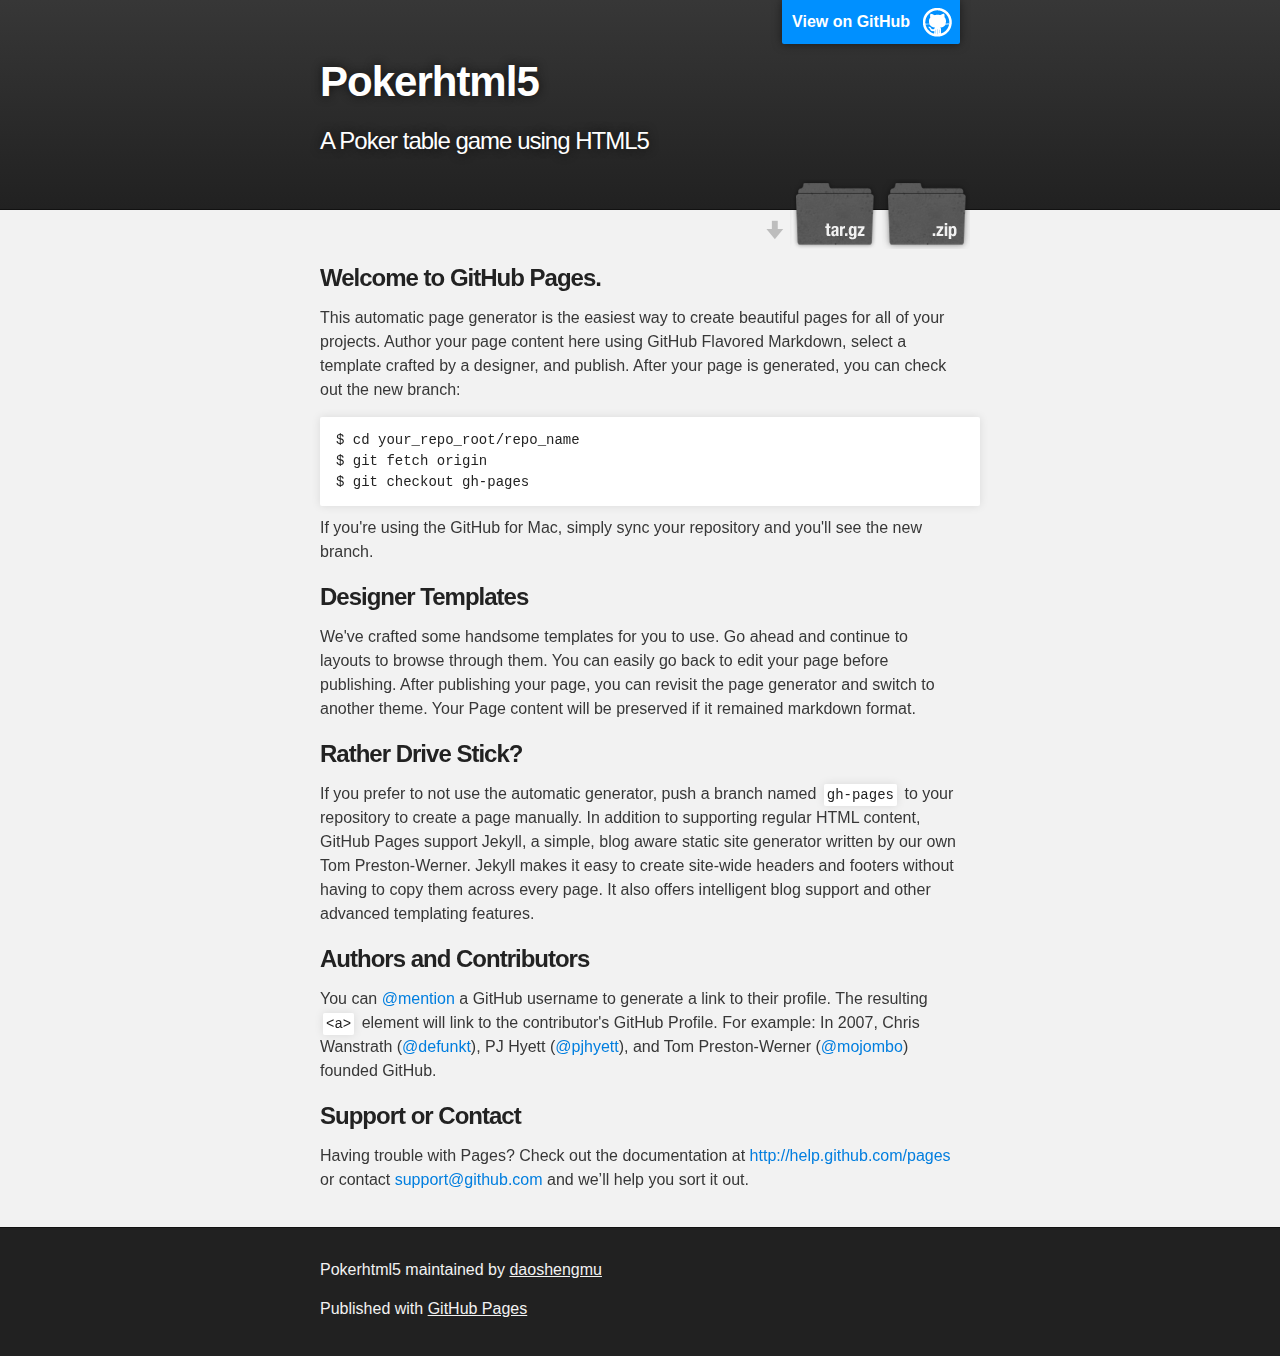
<file: index.html>
<!DOCTYPE html>
<html>

  <head>
    <meta charset='utf-8'>
    <meta http-equiv="X-UA-Compatible" content="chrome=1">
    <meta name="description" content="Pokerhtml5 : A Poker table game using HTML5">

    <link rel="stylesheet" type="text/css" media="screen" href="stylesheets/stylesheet.css">

    <title>Pokerhtml5</title>
  </head>

  <body>

    <!-- HEADER -->
    <div id="header_wrap" class="outer">
        <header class="inner">
          <a id="forkme_banner" href="https://github.com/daoshengmu/PokerHTML5">View on GitHub</a>

          <h1 id="project_title">Pokerhtml5</h1>
          <h2 id="project_tagline">A Poker table game using HTML5</h2>

            <section id="downloads">
              <a class="zip_download_link" href="https://github.com/daoshengmu/PokerHTML5/zipball/master">Download this project as a .zip file</a>
              <a class="tar_download_link" href="https://github.com/daoshengmu/PokerHTML5/tarball/master">Download this project as a tar.gz file</a>
            </section>
        </header>
    </div>

    <!-- MAIN CONTENT -->
    <div id="main_content_wrap" class="outer">
      <section id="main_content" class="inner">
        <h3>
<a name="welcome-to-github-pages" class="anchor" href="#welcome-to-github-pages"><span class="octicon octicon-link"></span></a>Welcome to GitHub Pages.</h3>

<p>This automatic page generator is the easiest way to create beautiful pages for all of your projects. Author your page content here using GitHub Flavored Markdown, select a template crafted by a designer, and publish. After your page is generated, you can check out the new branch:</p>

<pre><code>$ cd your_repo_root/repo_name
$ git fetch origin
$ git checkout gh-pages
</code></pre>

<p>If you're using the GitHub for Mac, simply sync your repository and you'll see the new branch.</p>

<h3>
<a name="designer-templates" class="anchor" href="#designer-templates"><span class="octicon octicon-link"></span></a>Designer Templates</h3>

<p>We've crafted some handsome templates for you to use. Go ahead and continue to layouts to browse through them. You can easily go back to edit your page before publishing. After publishing your page, you can revisit the page generator and switch to another theme. Your Page content will be preserved if it remained markdown format.</p>

<h3>
<a name="rather-drive-stick" class="anchor" href="#rather-drive-stick"><span class="octicon octicon-link"></span></a>Rather Drive Stick?</h3>

<p>If you prefer to not use the automatic generator, push a branch named <code>gh-pages</code> to your repository to create a page manually. In addition to supporting regular HTML content, GitHub Pages support Jekyll, a simple, blog aware static site generator written by our own Tom Preston-Werner. Jekyll makes it easy to create site-wide headers and footers without having to copy them across every page. It also offers intelligent blog support and other advanced templating features.</p>

<h3>
<a name="authors-and-contributors" class="anchor" href="#authors-and-contributors"><span class="octicon octicon-link"></span></a>Authors and Contributors</h3>

<p>You can <a href="https://github.com/blog/821" class="user-mention">@mention</a> a GitHub username to generate a link to their profile. The resulting <code>&lt;a&gt;</code> element will link to the contributor's GitHub Profile. For example: In 2007, Chris Wanstrath (<a href="https://github.com/defunkt" class="user-mention">@defunkt</a>), PJ Hyett (<a href="https://github.com/pjhyett" class="user-mention">@pjhyett</a>), and Tom Preston-Werner (<a href="https://github.com/mojombo" class="user-mention">@mojombo</a>) founded GitHub.</p>

<h3>
<a name="support-or-contact" class="anchor" href="#support-or-contact"><span class="octicon octicon-link"></span></a>Support or Contact</h3>

<p>Having trouble with Pages? Check out the documentation at <a href="http://help.github.com/pages">http://help.github.com/pages</a> or contact <a href="mailto:support@github.com">support@github.com</a> and we’ll help you sort it out.</p>
      </section>
    </div>

    <!-- FOOTER  -->
    <div id="footer_wrap" class="outer">
      <footer class="inner">
        <p class="copyright">Pokerhtml5 maintained by <a href="https://github.com/daoshengmu">daoshengmu</a></p>
        <p>Published with <a href="http://pages.github.com">GitHub Pages</a></p>
      </footer>
    </div>

    

  </body>
</html>
</file>
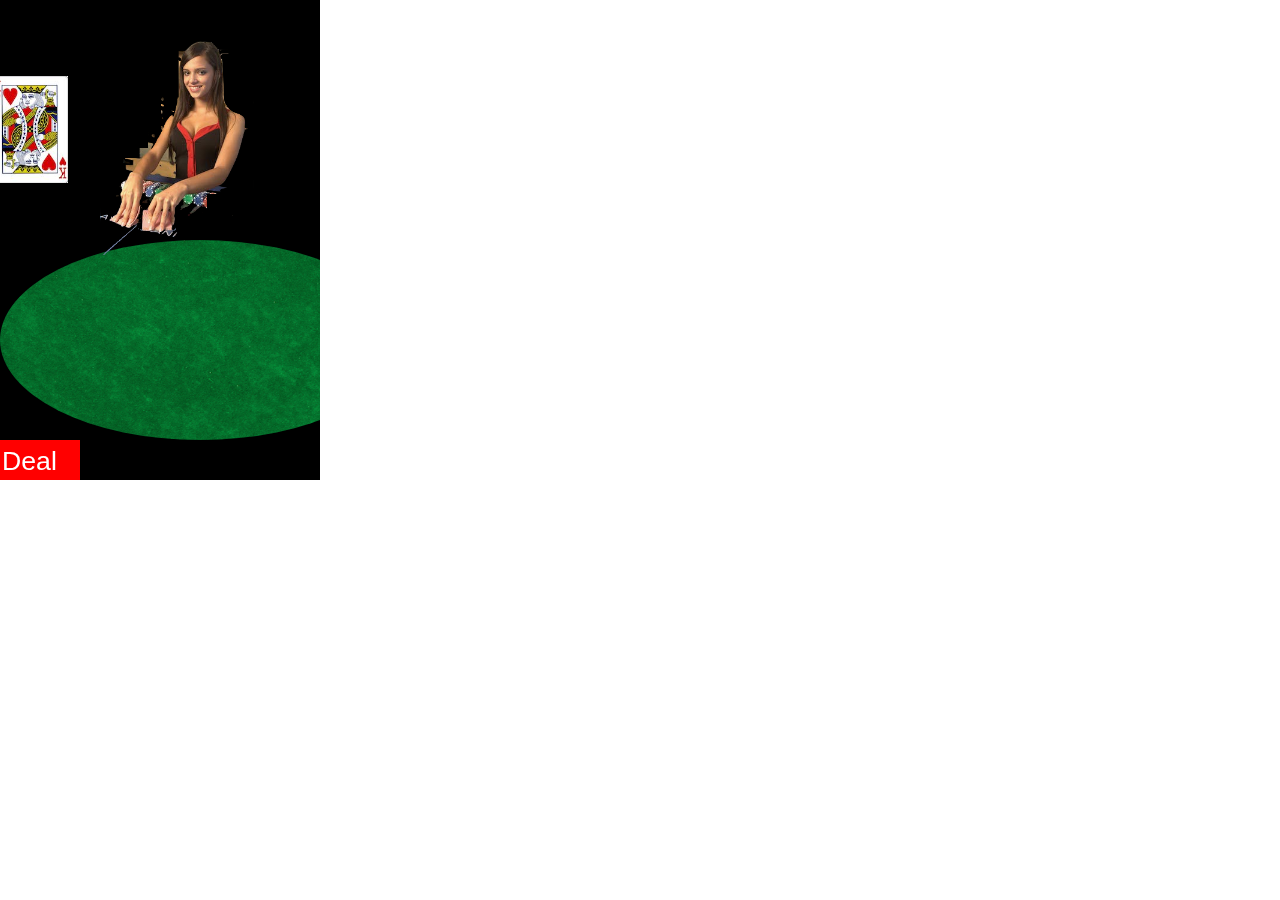
<file: game.html>
<!DOCTYPE HTML>
<html lang="en-US">
<head>
    <meta charset="UTF-8">
    <meta name="viewport" content="width=device-width, user-scalable=no">
    <meta name="apple-mobile-web-app-capable" content="yes" />
    <title>Poker Table</title>
    
    <link rel="stylesheet" href="styles/main.css" />
    <link rel="stylesheet" href="styles/fontfaces.css" />
    <link rel="stylesheet" href="styles/mobile.css" 
          media="screen and (max-device-width: 768px) and (orientation: portrait),
                 screen and (max-device-width: 1024px) and (orientation: landscape)"/>
                 
    <link rel="apple-touch-icon-precomposed" href="images/ios-icon.png"/>  
    <link rel="apple-touch-icon-precomposed" sizes="72x72" href="images/ios-icon-ipad.png"/>
    <link rel="apple-touch-icon-precomposed" sizes="114x114" href="images/ios-icon-iphone4.png"/>
    
    <link rel="apple-touch-startup-image" 
          href="images/ios-startup-748x1024.png" 
          media="screen and (min-device-width: 768px) and (orientation:landscape)" />
    <link rel="apple-touch-startup-image" 
          href="images/ios-startup-768x1004.png" 
          media="screen and (min-device-width: 768px) and (orientation:portrait)" />
    <link rel="apple-touch-startup-image" 
          href="images/ios-startup-320x460.png"
          media="screen and (max-device-width:320px)"/>
          
    <meta name="apple-mobile-web-app-status-bar-style" 
          content="black" />

    <script src="scripts/modernizr.js"></script>
    <script src="scripts/loader.js"></script>
</head>
<body>
    <div id="game">
        <div class="background"></div>
    
        <div class="screen" id="splash-screen">
            <h1 class="logo">Poker <br/>Table</h1>
            <div class="progress">
                <div class="indicator"></div>
            </div>
            <span class="continue">Click to continue</span>
        </div>
        
        <div class="screen" id="install-screen">
            <h1 class="logo">Poker <br/>Table</h1>
            <span>
                Click the <img src="images/install-icon.png" alt="Install icon"> 
                button to install the game to your home screen.
           </span>
        </div>

        <div class="screen" id="main-menu">
            <h2 class="logo">Poker <br/>Table</h2>
            <ul class="menu">
                <li><button name="game-screen">Play</button>
                <li><button name="hiscore">Highscore</button>
                <li><button name="about">About</button>
             <!--   <li><button name="exit-screen">Exit</button>    -->           
            </ul>
        </div>

        <div class="screen" id="game-screen">
            <div class="game-board screen-size">
            </div>
        </div>
        
        <div class="screen" id="game-over">
             <h1 class="logo">Poker <br/>Table</h1>      
             <ul class="menu">
                  <li><label>Game Over</label>
                  <li><label class="score">Score: <span></span></label>                      
                  <li><button name="game-screen">Play Again</button> 
                  <li><button name="main-menu">Exit</button>  
             </ul>           
        </div>
        
        <div class="screen" id="about">
             <h1 class="logo">Poker <br/>Table</h1>      
             <ul class="menu">
                  <li><label>Author: Daosheng Mu</label>
                  <li><label>Twitter: @daoshengmu</label>
                  <li><label>GitHub:  DaoshengMu/PokerHTML5</label>
                  <li><button name="main-menu">Exit</button>  
             </ul>           
        </div>
        
        <div class="screen" id="hiscore">
            <h2 class="logo">High score</h2>
            <ol class="score-list">
            </ol>
            <footer>
                <button name="back">Back</button>
            </footer>
        </div>

        <div id="mario-proto" class="mario-size"></div>
        <div id="platform-proto" class="platform-size"></div>
    </div>
</body>
</html>
</file>
<file: stylesheets/stylesheet.css>
/*******************************************************************************
Slate Theme for GitHub Pages
by Jason Costello, @jsncostello
*******************************************************************************/

@import url(pygment_trac.css);

/*******************************************************************************
MeyerWeb Reset
*******************************************************************************/

html, body, div, span, applet, object, iframe,
h1, h2, h3, h4, h5, h6, p, blockquote, pre,
a, abbr, acronym, address, big, cite, code,
del, dfn, em, img, ins, kbd, q, s, samp,
small, strike, strong, sub, sup, tt, var,
b, u, i, center,
dl, dt, dd, ol, ul, li,
fieldset, form, label, legend,
table, caption, tbody, tfoot, thead, tr, th, td,
article, aside, canvas, details, embed,
figure, figcaption, footer, header, hgroup,
menu, nav, output, ruby, section, summary,
time, mark, audio, video {
  margin: 0;
  padding: 0;
  border: 0;
  font: inherit;
  vertical-align: baseline;
}

/* HTML5 display-role reset for older browsers */
article, aside, details, figcaption, figure,
footer, header, hgroup, menu, nav, section {
  display: block;
}

ol, ul {
  list-style: none;
}

table {
  border-collapse: collapse;
  border-spacing: 0;
}

/*******************************************************************************
Theme Styles
*******************************************************************************/

body {
  box-sizing: border-box;
  color:#373737;
  background: #212121;
  font-size: 16px;
  font-family: 'Myriad Pro', Calibri, Helvetica, Arial, sans-serif;
  line-height: 1.5;
  -webkit-font-smoothing: antialiased;
}

h1, h2, h3, h4, h5, h6 {
  margin: 10px 0;
  font-weight: 700;
  color:#222222;
  font-family: 'Lucida Grande', 'Calibri', Helvetica, Arial, sans-serif;
  letter-spacing: -1px;
}

h1 {
  font-size: 36px;
  font-weight: 700;
}

h2 {
  padding-bottom: 10px;
  font-size: 32px;
  background: url('../images/bg_hr.png') repeat-x bottom;
}

h3 {
  font-size: 24px;
}

h4 {
  font-size: 21px;
}

h5 {
  font-size: 18px;
}

h6 {
  font-size: 16px;
}

p {
  margin: 10px 0 15px 0;
}

footer p {
  color: #f2f2f2;
}

a {
  text-decoration: none;
  color: #007edf;
  text-shadow: none;

  transition: color 0.5s ease;
  transition: text-shadow 0.5s ease;
  -webkit-transition: color 0.5s ease;
  -webkit-transition: text-shadow 0.5s ease;
  -moz-transition: color 0.5s ease;
  -moz-transition: text-shadow 0.5s ease;
  -o-transition: color 0.5s ease;
  -o-transition: text-shadow 0.5s ease;
  -ms-transition: color 0.5s ease;
  -ms-transition: text-shadow 0.5s ease;
}

a:hover, a:focus {text-decoration: underline;}

footer a {
  color: #F2F2F2;
  text-decoration: underline;
}

em {
  font-style: italic;
}

strong {
  font-weight: bold;
}

img {
  position: relative;
  margin: 0 auto;
  max-width: 739px;
  padding: 5px;
  margin: 10px 0 10px 0;
  border: 1px solid #ebebeb;

  box-shadow: 0 0 5px #ebebeb;
  -webkit-box-shadow: 0 0 5px #ebebeb;
  -moz-box-shadow: 0 0 5px #ebebeb;
  -o-box-shadow: 0 0 5px #ebebeb;
  -ms-box-shadow: 0 0 5px #ebebeb;
}

p img {
  display: inline;
  margin: 0;
  padding: 0;
  vertical-align: middle;
  text-align: center;
  border: none;
}

pre, code {
  width: 100%;
  color: #222;
  background-color: #fff;

  font-family: Monaco, "Bitstream Vera Sans Mono", "Lucida Console", Terminal, monospace;
  font-size: 14px;

  border-radius: 2px;
  -moz-border-radius: 2px;
  -webkit-border-radius: 2px;
}

pre {
  width: 100%;
  padding: 10px;
  box-shadow: 0 0 10px rgba(0,0,0,.1);
  overflow: auto;
}

code {
  padding: 3px;
  margin: 0 3px;
  box-shadow: 0 0 10px rgba(0,0,0,.1);
}

pre code {
  display: block;
  box-shadow: none;
}

blockquote {
  color: #666;
  margin-bottom: 20px;
  padding: 0 0 0 20px;
  border-left: 3px solid #bbb;
}


ul, ol, dl {
  margin-bottom: 15px
}

ul {
  list-style: inside;
  padding-left: 20px;
}

ol {
  list-style: decimal inside;
  padding-left: 20px;
}

dl dt {
  font-weight: bold;
}

dl dd {
  padding-left: 20px;
  font-style: italic;
}

dl p {
  padding-left: 20px;
  font-style: italic;
}

hr {
  height: 1px;
  margin-bottom: 5px;
  border: none;
  background: url('../images/bg_hr.png') repeat-x center;
}

table {
  border: 1px solid #373737;
  margin-bottom: 20px;
  text-align: left;
 }

th {
  font-family: 'Lucida Grande', 'Helvetica Neue', Helvetica, Arial, sans-serif;
  padding: 10px;
  background: #373737;
  color: #fff;
 }

td {
  padding: 10px;
  border: 1px solid #373737;
 }

form {
  background: #f2f2f2;
  padding: 20px;
}

/*******************************************************************************
Full-Width Styles
*******************************************************************************/

.outer {
  width: 100%;
}

.inner {
  position: relative;
  max-width: 640px;
  padding: 20px 10px;
  margin: 0 auto;
}

#forkme_banner {
  display: block;
  position: absolute;
  top:0;
  right: 10px;
  z-index: 10;
  padding: 10px 50px 10px 10px;
  color: #fff;
  background: url('../images/blacktocat.png') #0090ff no-repeat 95% 50%;
  font-weight: 700;
  box-shadow: 0 0 10px rgba(0,0,0,.5);
  border-bottom-left-radius: 2px;
  border-bottom-right-radius: 2px;
}

#header_wrap {
  background: #212121;
  background: -moz-linear-gradient(top, #373737, #212121);
  background: -webkit-linear-gradient(top, #373737, #212121);
  background: -ms-linear-gradient(top, #373737, #212121);
  background: -o-linear-gradient(top, #373737, #212121);
  background: linear-gradient(top, #373737, #212121);
}

#header_wrap .inner {
  padding: 50px 10px 30px 10px;
}

#project_title {
  margin: 0;
  color: #fff;
  font-size: 42px;
  font-weight: 700;
  text-shadow: #111 0px 0px 10px;
}

#project_tagline {
  color: #fff;
  font-size: 24px;
  font-weight: 300;
  background: none;
  text-shadow: #111 0px 0px 10px;
}

#downloads {
  position: absolute;
  width: 210px;
  z-index: 10;
  bottom: -40px;
  right: 0;
  height: 70px;
  background: url('../images/icon_download.png') no-repeat 0% 90%;
}

.zip_download_link {
  display: block;
  float: right;
  width: 90px;
  height:70px;
  text-indent: -5000px;
  overflow: hidden;
  background: url(../images/sprite_download.png) no-repeat bottom left;
}

.tar_download_link {
  display: block;
  float: right;
  width: 90px;
  height:70px;
  text-indent: -5000px;
  overflow: hidden;
  background: url(../images/sprite_download.png) no-repeat bottom right;
  margin-left: 10px;
}

.zip_download_link:hover {
  background: url(../images/sprite_download.png) no-repeat top left;
}

.tar_download_link:hover {
  background: url(../images/sprite_download.png) no-repeat top right;
}

#main_content_wrap {
  background: #f2f2f2;
  border-top: 1px solid #111;
  border-bottom: 1px solid #111;
}

#main_content {
  padding-top: 40px;
}

#footer_wrap {
  background: #212121;
}



/*******************************************************************************
Small Device Styles
*******************************************************************************/

@media screen and (max-width: 480px) {
  body {
    font-size:14px;
  }

  #downloads {
    display: none;
  }

  .inner {
    min-width: 320px;
    max-width: 480px;
  }

  #project_title {
  font-size: 32px;
  }

  h1 {
    font-size: 28px;
  }

  h2 {
    font-size: 24px;
  }

  h3 {
    font-size: 21px;
  }

  h4 {
    font-size: 18px;
  }

  h5 {
    font-size: 14px;
  }

  h6 {
    font-size: 12px;
  }

  code, pre {
    min-width: 320px;
    max-width: 480px;
    font-size: 11px;
  }

}
</file>
<file: styles/main.css>
body {
    margin : 0;
    -webkit-touch-callout: none;
    -webkit-tap-highlight-color: rgba(0,0,0,0);
    -webkit-text-size-adjust: none;
    -webkit-user-select : none;
}

#game {
    position : absolute;
    left : 0;
    top : 0;
    font-size : 40px;
    width : 8em;
    height : 12em;
    background-color : rgb(0,30,30);
    font-family : Geo;
    color : rgb(200,200,100);
}

#game .screen {
    position : absolute;
    width : 100%;
    height : 100%;
    display : none;
    z-index : 10;
}

#game .screen.active {
    display : block;
}

#splash-screen {
    text-align : center;
    padding-top : 2.5em;
}
#splash-screen .continue {
    cursor : pointer;
    font-size : 0.75em;
    display : none;
}
.logo {
    font-family : Slackey;
    margin : 0;
    text-align : center;
    color : rgb(230,230,230);
    font-size : 1.5em;
    line-height : 0.9em;
    text-shadow : 0.03em  0.03em  0.03em rgb(220,0,0),
                 -0.03em -0.03em  0.03em rgb(220,0,0),
                  0.10em  0.15em  0.15em rgb(0,0,0);
}

.no-textshadow .logo {
    filter : dropshadow(color=#000000,offX=3,offY=3);
}


/* Main menu styles */
#main-menu {
    padding-top : 1em;
}

ul.menu {
    text-align : center;
    margin : 0;
    padding : 0;
    list-style : none;
}

ul.menu li {
    margin : 0.8em 0;
}

ul.menu li button {
    font-family : Slackey, sans-serif;
    font-size : 0.6em;
    color : rgb(130,30,30);
    width : 10em;
    height : 1.5em;
    background : rgb(10,20,0);
    border : 0.1em solid rgb(255,255,0);
    border-radius : 0.5em;
    -webkit-box-shadow : 0.2em 0.2em 0.3em rgb(0,0,0);
    -moz-box-shadow : 0.2em 0.2em 0.3em rgb(0,0,0);
    box-shadow : 0.2em 0.2em 0.3em rgb(0,0,0);
}

ul.menu li button:hover {
    background : rgb(30,40,0);
}

ul.menu li button:active {
    color : rgb(255,255,0);
    background : rgb(30,40,0);
}

/* Install screen for iOS devices */
#install-screen  {
    padding-top : 0.5em;
    text-align : center;
}

#install-screen span {
    font-size : 0.75em;
    display : inline-block;
    padding : 0 0.5em;
}

/* Progress bar */
.progress {
    margin : 0 auto;
    width : 6em;
    height : 0.5em;
    border-radius : 0.5em;
    overflow : hidden;
    border : 1px solid rgb(200,200,100);
}

.progress .indicator {
    background-color : rgb(200,200,100);
    height : 100%;
    width : 0%;
}

/* Background */
#game .background {
    position : absolute;
    left : 0;
    top : 0;
    width : 100%;
    height : 100%;
    z-index : 0;
}

#game .background canvas {
    width : 100%;
    height : 100%;
}


/* Game screen */
#game-screen .game-board {
    position : relative;
    width : 8em;
    height : 12em;
}

#game-screen .game-board .board-bg,
#game-screen .game-board .board {
    position : absolute;
    width : 100%;
    height : 100%;
}

#game-screen .game-board .board {
    z-index : 10;
}

#game-screen .game-board .board-bg {
    z-index : 0;
}

/* Game screen - DOM */
#game-screen .game-board .dom-container {
    position : absolute;
    width : 100%;
    height : 100%;
}

#game-screen .game-board .dom-container .jewel {
    position : absolute;
    width : 1em;
    height : 1em;
    overflow : hidden;
}

#game-screen .game-board .board-bg div {
    position : absolute;
    width : 1em;
    height : 1em;
    background-color : rgba(225,235,255,0.15);
}

/* High score */
#hiscore h2 {
    margin-top : 0.25em;
    font-size : 1.25em;
}

#hiscore ol.score-list {
    font-size : 0.65em;
    width : 75%;
    margin : 0 10%;
}

#hiscore ol.score-list li {
    width : 100%;
}

#hiscore ol.score-list li span:nth-child(1) {
    display : inline-block;
    width : 70%;
}
#hiscore ol.score-list li span:nth-child(2) {
    display : inline-block;
    width : 30%;
    text-align : center;
}

/* Game over styles */
#game-over {
    text-align : center;
    padding-top : 0.7em;
}

#game-over .menu {
    padding-top : 0.1em;
    text-align : center;
}

/* deal button */
#dealButton {
    font-family : Slackey, sans-serif;
    font-size : 0.6em;
    color : rgb(130,30,30);
    width : 10em;
    height : 1.5em;
    background : rgb(10,20,0);
    border : 0.1em solid rgb(255,255,0);
    border-radius : 0.5em;
    -webkit-box-shadow : 0.2em 0.2em 0.3em rgb(0,0,0);
    -moz-box-shadow : 0.2em 0.2em 0.3em rgb(0,0,0);
    box-shadow : 0.2em 0.2em 0.3em rgb(0,0,0);
}

/* about styles */
#about {
    text-align : center;
    padding-top : 0.7em;
}
#about .menu {
    font-size : 0.75em; 
}

ul.menu li {
    margin : 0.8em 0;
}

.screen footer button {
    margin-left : 0.25em;
    padding : 0 0.75em;
    font-family : Geo, sans-serif;
    font-size : 0.5em;
    color : rgba(255,255,0,0.5);
    background : rgb(10,20,0);
    border : 1px solid rgba(255,255,0,0.5);
    border-radius : 0.2em;
}
</file>
<file: styles/fontfaces.css>
@font-face {
    font-family: "Slackey";
    font-weight: normal;
    font-style: normal;
    src: url("../fonts/slackey.woff") format("woff"),
         url("../fonts/slackey.ttf") format("truetype");
}
@font-face {
    font-family: "Geo";
    font-weight: normal;
    font-style: normal;
    src: url("../fonts/geo.woff") format("woff"),
         url("../fonts/geo.ttf") format("truetype");
}
</file>
<file: styles/mobile.css>
#game {
    width : 100%;
    height : 100%;
}

/* use a smaller base size for small screens */
@media (max-device-width: 480px) {
    #game {
        font-size : 40px;
    }
}

/* use a bigger base size for tablets */
@media (min-device-width: 768px) {
    #game {
        font-size : 64px;
    }
    #game-screen .game-board {
        margin : 0.75em;
    }
    .mario-size {
        font-size : 80px;
    }
    
    .platform-size {
        font-size : 80px;
    }
}

/* smartphones landscape */
@media (orientation: landscape) {
    #splash-screen,
    #main-menu {
        font-size : 1.0em;
        padding-top : 0.75em;
    }
    ul.menu li {
        display : inline-block;
        margin : 0;
    }
    ul.menu li button {
        margin : 0.5em;
        font-size : 0.5em;
    }
    .mario-size {
        font-size : 40px;
    }
}

/* small screens landscape */
@media (orientation: landscape) and (max-device-width : 480px) {
    ul.menu li button {
        font-size : 0.4em;
    }
    .mario-size {
        font-size : 24px;
    }
}

/* tablets landscape */
@media (orientation: landscape) and (min-device-width : 768px) {
    #splash-screen,
    #main-menu {
        padding-top : 1.5em;
    }
    #game-screen .game-board {
        margin : 0.25em;
    }
    .mario-size {
        font-size : 64px;
    }
    
     .platform-size {
        font-size : 64px;
    }
}
</file>
